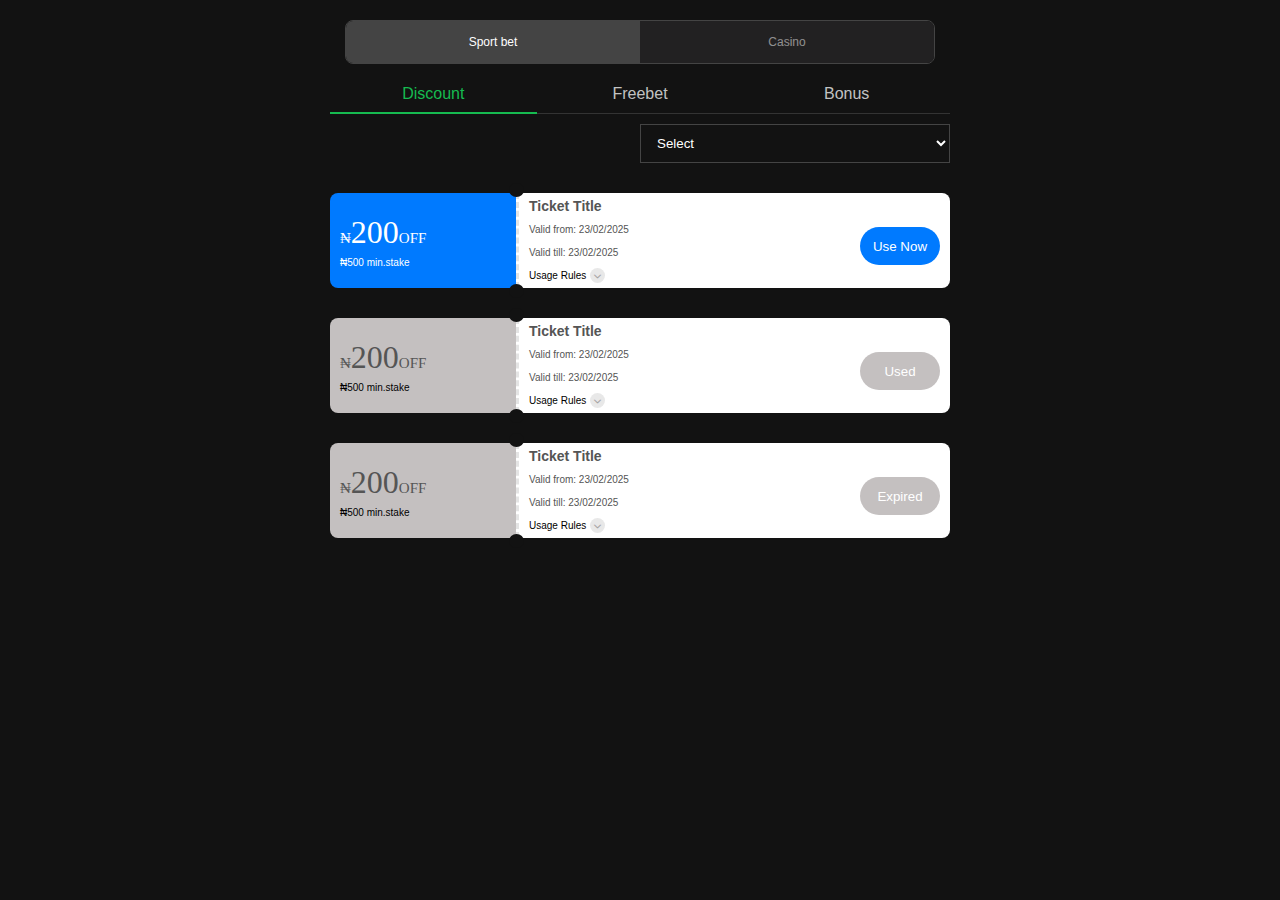
<file: index.html>
<!DOCTYPE html>
<html lang="en">

<head>
    <meta charset="UTF-8">
    <meta name="viewport" content="width=device-width, initial-scale=1.0">
    <title>Document</title>

    <link rel="stylesheet" href="styles.css">

    <!-- font-awesome -->
    <link rel="stylesheet" href="https://cdnjs.cloudflare.com/ajax/libs/font-awesome/6.0.0/css/all.min.css">
</head>

<body>

    <main>
        <div class="container">
            <!-- top tab -->
            <div class="coupon_tab topcenter">
                <div class="boxflex coupon_tab_item sel" data-tab="sport">
                    Sport bet
                </div>
                <div class="boxflex coupon_tab_item" data-tab="casino">
                    Casino
                </div>
            </div>

            <!-- bottom tab -->
            <div class="coupon_tab_2j topcenter" id="bottomTabsContainer"></div>

            <div style="display: flex; flex-direction: column; align-items: flex-end;">
                <select name="" id="" class="filter">
                    <option value="">Select</option>
                    <option value="Active">Active</option>
                    <option value="Pending">Used</option>
                    <option value="Expired">Expired</option>
                </select>
            </div>

            <!-- sport discount tab -->
            <div class="sportDiscountContent" id="sportDiscountContent" style="display: block;">

                <!-- use now or active discount ticket -->
                <div class="ticket">
                    <div class="ticket-container">
                        <div class="ticket-left-content" style="background-color: #007aff;">
                            <div class="ticket-section">
                                <span class="ticket-label"
                                    style="font-size: 32px; font-weight: 500; font-family: dinFont; color: #fff;">
                                    <span class="currency">₦</span>200<span class="currency">OFF</span>
                                </span>
                            </div>
                            <div>
                                <p style="font-weight: 400; font-size: 10px; color: #fff;">₦500 min.stake</p>
                            </div>
                        </div>
                        <div class="ticket-details">
                            <div class="ticket-details-container">
                                <div>
                                    <div class="ticket-section" style="margin-bottom: 10px;">
                                        <p class="ticket-label" style="font-weight: 600; font-size: 14px;">Ticket Title
                                        </p>
                                    </div>
                                    <div class="ticket-section" style="margin-bottom: 12px;">
                                        <span class="ticket-label" style="font-size: 10px;">Valid from: 23/02/2025
                                        </span>
                                    </div>
                                    <div class="ticket-section">
                                        <span class="ticket-label" style="font-size: 10px;">Valid till: 23/02/2025
                                        </span>
                                    </div>
                                    <div class="toggle-dropdown">
                                        <p style="font-size: 10px;">Usage Rules</p>
                                        <div class="toggle-arrow" onclick="toggleExplanation(this)">
                                            <i class="fa-solid fa-chevron-down" style="color: rgb(164, 162, 162);"></i>
                                        </div>
                                    </div>
                                </div>

                                <div class="button-container">
                                    <a href="" style="background: #007aff">
                                        <button>Use Now</button>
                                    </a>
                                </div>
                            </div>

                            <div class="rounded-shape"></div>
                            <div class="rounded-shape2"></div>
                        </div>
                    </div>

                    <!-- explanation content here -->
                    <div class="explanation-content">
                        <ul>
                            <p>Special Customer Reward</p>
                            <li>Can be used on Sports betting only</li>
                            <li>Can't be used on Markets DNB,HNB,ANB</li>
                            <li>Each Selection must have an odd equal to or grater than 1.2</li>
                            <li>Total betslip odds must be greater than 3</li>
                            <li>₦500 minimum stake required</li>
                        </ul>
                    </div>
                </div>

                <!-- used discount ticket-->
                <div class="ticket">
                    <div class="ticket-container">
                        <div class="ticket-left-content">
                            <div class="ticket-section">
                                <span class="ticket-label"
                                    style="font-size: 32px; font-weight: 500; font-family: dinFont;">
                                    <span class="currency">₦</span>200<span class="currency">OFF</span>
                                </span>
                            </div>
                            <div>
                                <p style="font-weight: 400; font-size: 10px;">₦500 min.stake</p>
                            </div>
                        </div>
                        <div class="ticket-details">
                            <div class="ticket-details-container">
                                <div>
                                    <div class="ticket-section" style="margin-bottom: 10px;">
                                        <p class="ticket-label" style="font-weight: 600; font-size: 14px;">Ticket Title
                                        </p>
                                    </div>
                                    <div class="ticket-section" style="margin-bottom: 12px;">
                                        <span class="ticket-label" style="font-size: 10px;">Valid from: 23/02/2025
                                        </span>
                                    </div>
                                    <div class="ticket-section">
                                        <span class="ticket-label" style="font-size: 10px;">Valid till: 23/02/2025
                                        </span>
                                    </div>
                                    <div class="toggle-dropdown">
                                        <p style="font-size: 10px;">Usage Rules</p>
                                        <div class="toggle-arrow" onclick="toggleExplanation(this)">
                                            <i class="fa-solid fa-chevron-down" style="color: rgb(164, 162, 162);"></i>
                                        </div>
                                    </div>
                                </div>

                                <div class="button-container">
                                    <a href="" style="background: #c4c0c0">
                                        <button>Used</button>
                                    </a>
                                </div>
                            </div>

                            <div class="rounded-shape"></div>
                            <div class="rounded-shape2"></div>
                        </div>
                    </div>

                    <!-- explanation content here -->
                    <div class="explanation-content">
                        <ul>
                            <p>Special Customer Reward</p>
                            <li>Can be used on Sports betting only</li>
                            <li>Can't be used on Markets DNB,HNB,ANB</li>
                            <li>Each Selection must have an odd equal to or grater than 1.2</li>
                            <li>Total betslip odds must be greater than 3</li>
                            <li>₦500 minimum stake required</li>
                        </ul>
                    </div>
                </div>

                <!-- expired discount ticket -->
                <div class="ticket">
                    <div class="ticket-container">
                        <div class="ticket-left-content">
                            <div class="ticket-section">
                                <span class="ticket-label"
                                    style="font-size: 32px; font-weight: 500; font-family: dinFont;">
                                    <span class="currency">₦</span>200<span class="currency">OFF</span>
                                </span>
                            </div>
                            <div>
                                <p style="font-weight: 400; font-size: 10px;">₦500 min.stake</p>
                            </div>
                        </div>
                        <div class="ticket-details">
                            <div class="ticket-details-container">
                                <div>
                                    <div class="ticket-section" style="margin-bottom: 10px;">
                                        <p class="ticket-label" style="font-weight: 600; font-size: 14px;">Ticket Title
                                        </p>
                                    </div>
                                    <div class="ticket-section" style="margin-bottom: 12px;">
                                        <span class="ticket-label" style="font-size: 10px;">Valid from: 23/02/2025
                                        </span>
                                    </div>
                                    <div class="ticket-section">
                                        <span class="ticket-label" style="font-size: 10px;">Valid till: 23/02/2025
                                        </span>
                                    </div>
                                    <div class="toggle-dropdown">
                                        <p style="font-size: 10px;">Usage Rules</p>
                                        <div class="toggle-arrow" onclick="toggleExplanation(this)">
                                            <i class="fa-solid fa-chevron-down" style="color: rgb(164, 162, 162);"></i>
                                        </div>
                                    </div>
                                </div>

                                <div class="button-container">
                                    <a href="" style="background: #c4c0c0">
                                        <button>Expired</button>
                                    </a>
                                </div>
                            </div>

                            <div class="rounded-shape"></div>
                            <div class="rounded-shape2"></div>
                        </div>
                    </div>

                    <!-- explanation content here -->
                    <div class="explanation-content">
                        <ul>
                            <p>Special Customer Reward</p>
                            <li>Can be used on Sports betting only</li>
                            <li>Can't be used on Markets DNB,HNB,ANB</li>
                            <li>Each Selection must have an odd equal to or grater than 1.2</li>
                            <li>Total betslip odds must be greater than 3</li>
                            <li>₦500 minimum stake required</li>
                        </ul>
                    </div>
                </div>
            </div>

            <!-- sport freebet tab -->
            <div class="sportFreebetContent" id="sportFreebetContent" style="display: none;">

                <!-- use now or active discount ticket -->
                <div class="ticket">
                    <div class="ticket-container">
                        <div class="ticket-left-content" style="background-color: #007aff;">
                            <div class="ticket-section">
                                <span class="ticket-label"
                                    style="font-size: 32px; font-weight: 500; font-family: dinFont; color: #fff;">
                                    <span class="currency">₦</span>200
                                </span>
                            </div>
                        </div>
                        <div class="ticket-details">
                            <div class="ticket-details-container">
                                <div>
                                    <div class="ticket-section" style="margin-bottom: 10px;">
                                        <p class="ticket-label" style="font-weight: 600; font-size: 14px;">Ticket Title
                                        </p>
                                    </div>
                                    <div class="ticket-section" style="margin-bottom: 12px;">
                                        <span class="ticket-label" style="font-size: 10px;">Valid from: 23/02/2025
                                        </span>
                                    </div>
                                    <div class="ticket-section">
                                        <span class="ticket-label" style="font-size: 10px;">Valid till: 23/02/2025
                                        </span>
                                    </div>
                                    <div class="toggle-dropdown">
                                        <p style="font-size: 10px;">Usage Rules</p>
                                        <div class="toggle-arrow" onclick="toggleExplanation(this)">
                                            <i class="fa-solid fa-chevron-down" style="color: rgb(164, 162, 162);"></i>
                                        </div>
                                    </div>
                                </div>

                                <div class="button-container">
                                    <a href="" style="background: #007aff">
                                        <button>Use Now</button>
                                    </a>
                                </div>
                            </div>

                            <div class="rounded-shape"></div>
                            <div class="rounded-shape2"></div>
                        </div>
                    </div>

                    <!-- explanation content here -->
                    <div class="explanation-content">
                        <ul>
                            <li>Free bets are for sports betting only (not on DNB, HNB, ANB markets).
                            </li>
                            <li>Minimum total odds: 4.99.</li>
                            <li>Must be used in full on a single bet.</li>
                            <li>Stake amount is as stated on the coupon.</li>
                            <li>Multiple free bet coupons can be combined once.</li>
                            <li>Canceled bets won’t refund the free bet.</li>
                            <li>No post-bet features, cashout, accumulator bonuses, or stake turnover eligibility.</li>
                        </ul>
                    </div>
                </div>

                <!-- used freebet ticket-->
                <div class="ticket">
                    <div class="ticket-container">
                        <div class="ticket-left-content">
                            <div class="ticket-section">
                                <span class="ticket-label"
                                    style="font-size: 32px; font-weight: 500; font-family: dinFont;">
                                    <span class="currency">₦</span>200
                                </span>
                            </div>
                        </div>
                        <div class="ticket-details">
                            <div class="ticket-details-container">
                                <div>
                                    <div class="ticket-section" style="margin-bottom: 10px;">
                                        <p class="ticket-label" style="font-weight: 600; font-size: 14px;">Ticket Title
                                        </p>
                                    </div>
                                    <div class="ticket-section" style="margin-bottom: 12px;">
                                        <span class="ticket-label" style="font-size: 10px;">Valid from: 23/02/2025
                                        </span>
                                    </div>
                                    <div class="ticket-section">
                                        <span class="ticket-label" style="font-size: 10px;">Valid till: 23/02/2025
                                        </span>
                                    </div>
                                    <div class="toggle-dropdown">
                                        <p style="font-size: 10px;">Usage Rules</p>
                                        <div class="toggle-arrow" onclick="toggleExplanation(this)">
                                            <i class="fa-solid fa-chevron-down" style="color: rgb(164, 162, 162);"></i>
                                        </div>
                                    </div>
                                </div>

                                <div class="button-container">
                                    <a href="" style="background: #c4c0c0">
                                        <button>Used</button>
                                    </a>
                                </div>
                            </div>

                            <div class="rounded-shape"></div>
                            <div class="rounded-shape2"></div>
                        </div>
                    </div>

                    <!-- explanation content here -->
                    <div class="explanation-content">
                        <ul>
                            <li>Free bets are for sports betting only (not on DNB, HNB, ANB markets).
                            </li>
                            <li>Minimum total odds: 4.99.</li>
                            <li>Must be used in full on a single bet.</li>
                            <li>Stake amount is as stated on the coupon.</li>
                            <li>Multiple free bet coupons can be combined once.</li>
                            <li>Canceled bets won’t refund the free bet.</li>
                            <li>No post-bet features, cashout, accumulator bonuses, or stake turnover eligibility.</li>
                        </ul>
                    </div>
                </div>

                <!-- expired freebet ticket -->
                <div class="ticket">
                    <div class="ticket-container">
                        <div class="ticket-left-content">
                            <div class="ticket-section">
                                <span class="ticket-label"
                                    style="font-size: 32px; font-weight: 500; font-family: dinFont;">
                                    <span class="currency">₦</span>200
                                </span>
                            </div>
                        </div>
                        <div class="ticket-details">
                            <div class="ticket-details-container">
                                <div>
                                    <div class="ticket-section" style="margin-bottom: 10px;">
                                        <p class="ticket-label" style="font-weight: 600; font-size: 14px;">Ticket Title
                                        </p>
                                    </div>
                                    <div class="ticket-section" style="margin-bottom: 12px;">
                                        <span class="ticket-label" style="font-size: 10px;">Valid from: 23/02/2025
                                        </span>
                                    </div>
                                    <div class="ticket-section">
                                        <span class="ticket-label" style="font-size: 10px;">Valid till: 23/02/2025
                                        </span>
                                    </div>
                                    <div class="toggle-dropdown">
                                        <p style="font-size: 10px;">Usage Rules</p>
                                        <div class="toggle-arrow" onclick="toggleExplanation(this)">
                                            <i class="fa-solid fa-chevron-down" style="color: rgb(164, 162, 162);"></i>
                                        </div>
                                    </div>
                                </div>

                                <div class="button-container">
                                    <a href="" style="background: #c4c0c0">
                                        <button>Expired</button>
                                    </a>
                                </div>
                            </div>

                            <div class="rounded-shape"></div>
                            <div class="rounded-shape2"></div>
                        </div>
                    </div>

                    <!-- explanation content here -->
                    <div class="explanation-content">
                        <ul>
                            <li>Free bets are for sports betting only (not on DNB, HNB, ANB markets).
                            </li>
                            <li>Minimum total odds: 4.99.</li>
                            <li>Must be used in full on a single bet.</li>
                            <li>Stake amount is as stated on the coupon.</li>
                            <li>Multiple free bet coupons can be combined once.</li>
                            <li>Canceled bets won’t refund the free bet.</li>
                            <li>No post-bet features, cashout, accumulator bonuses, or stake turnover eligibility.</li>
                        </ul>
                    </div>
                </div>
            </div>

            <!-- sport bonus tab -->
            <div class="sportBonusContent" id="sportBonusContent" style="display: none;">
                <!-- use now or active bonus ticket -->
                <div class="ticket">
                    <div class="ticket-container">
                        <div class="ticket-left-content" style="background: #007aff;">
                            <span class="ticket-label"
                                style="font-size: 32px; font-weight: 500; font-family: dinFont; color: #fff;"><span
                                    class="currency">₦</span>200</span>
                            <div class="toggle-dropdown" style="position: absolute; bottom: 10px; left: 3%;">
                                <p style="font-size: 10px; color: #fff;">More Details</p>
                                <div class="toggle-arrow" style="background-color: #fff;"
                                    onclick="toggleExplanation(this)">
                                    <i class="fa-solid fa-chevron-down" style="color: rgb(164, 162, 162);"></i>
                                </div>
                            </div>
                        </div>

                        <div class="ticket-details">
                            <div class="ticket-details-container">
                                <div style="flex: 1">
                                    <div>
                                        <div class="ticket-section" style="margin-bottom: 5px;">
                                            <p class="ticket-label" style="font-weight: 600; font-size: 14px;">
                                                Registration
                                                Bonus</p>
                                        </div>
                                        <p class="ticket-label" style="font-size: 10px;">Valid till: 24/02/2025</p>
                                    </div>

                                    <div style="margin-top: 15px; display: flex; flex-direction: column; gap: 3px;">
                                        <div class="ticket-section">
                                            <span class="ticket-label">Balance: ₦200
                                            </span>
                                            <div class="expla-cont">
                                                <i class="fa-regular fa-circle-question"></i>
                                                <span class="tooltip">Remaining amount to stake. Cannot be
                                                    withdrawn.</span>
                                            </div>
                                        </div>
                                        <div class="ticket-section">
                                            <span class="ticket-label">Requirement: ₦23,920
                                            </span>
                                            <div class="expla-cont">
                                                <i class="fa-regular fa-circle-question">
                                                </i>
                                                <span class="tooltip">Total stake needed to unlock the bonus.
                                                </span>
                                            </div>
                                        </div>
                                        <div
                                            style="display: flex; flex-direction: row; align-items: center; justify-content: space-between;">
                                            <div class="ticket-section">
                                                <span class="ticket-label">Amount Staked: ₦80
                                                </span>
                                                <div class="expla-cont">
                                                    <i class="fa-regular fa-circle-question">
                                                    </i>
                                                    <span class="tooltip">Amount wagered so far.</span>
                                                </div>
                                            </div>
                                        </div>
                                        <div class="ticket-section">
                                            <div class="track">
                                                <div class="progress" style="width: 0.33%;"></div>
                                            </div>
                                        </div>
                                    </div>

                                    <div class="button-container">
                                        <a href="staking-history.html" style="background: #82370b;">
                                            <button>history</button>
                                        </a>
                                        <a href="" style="background-color: #007aff;">
                                            <button>Use Now</button>
                                        </a>
                                    </div>
                                </div>
                                <p class="percentage">0.33%</p>
                                <div class="rounded-shape"></div>
                                <div class="rounded-shape2"></div>
                            </div>
                        </div>
                    </div>

                    <!-- explanation content here -->
                    <div class="explanation-content">
                        <ul>
                            <li>⁠Bonus starts as your balance and is for casino bets only.</li>
                            <li>Winnings stay locked until the requirement is met.</li>
                            <li>Once met, the bonus moves to your withdrawable balance.</li>
                        </ul>
                    </div>
                </div>

                <!-- use now or active bonus ticket -->
                <div class="ticket">
                    <div class="ticket-container">
                        <div class="ticket-left-content" style="background: #007aff;">
                            <span class="ticket-label"
                                style="font-size: 32px; font-weight: 500; font-family: dinFont; color: #fff;"><span
                                    class="currency">₦</span>200</span>
                            <div class="toggle-dropdown" style="position: absolute; bottom: 10px; left: 3%;">
                                <p style="font-size: 10px; color: #fff;">More Details</p>
                                <div class="toggle-arrow" style="background-color: #fff;"
                                    onclick="toggleExplanation(this)">
                                    <i class="fa-solid fa-chevron-down" style="color: rgb(164, 162, 162);"></i>
                                </div>
                            </div>
                        </div>

                        <div class="ticket-details">
                            <div class="ticket-details-container">
                                <div style="flex: 1">
                                    <div>
                                        <div class="ticket-section" style="margin-bottom: 5px;">
                                            <p class="ticket-label" style="font-weight: 600; font-size: 14px;">
                                                Registration
                                                Bonus</p>
                                        </div>
                                        <p class="ticket-label" style="font-size: 10px;">Valid till: 24/02/2025</p>
                                    </div>

                                    <div style="margin-top: 15px; display: flex; flex-direction: column; gap: 3px;">
                                        <div class="ticket-section">
                                            <span class="ticket-label">Balance: ₦200
                                            </span>
                                            <div class="expla-cont">
                                                <i class="fa-regular fa-circle-question"></i>
                                                <span class="tooltip">Remaining amount to stake. Cannot be
                                                    withdrawn.</span>
                                            </div>
                                        </div>
                                        <div class="ticket-section">
                                            <span class="ticket-label">Requirement: ₦23,920
                                            </span>
                                            <div class="expla-cont">
                                                <i class="fa-regular fa-circle-question">
                                                </i>
                                                <span class="tooltip">Total stake needed to unlock the bonus.
                                                </span>
                                            </div>
                                        </div>
                                        <div
                                            style="display: flex; flex-direction: row; align-items: center; justify-content: space-between;">
                                            <div class="ticket-section">
                                                <span class="ticket-label">Amount Staked: ₦80
                                                </span>
                                                <div class="expla-cont">
                                                    <i class="fa-regular fa-circle-question">
                                                    </i>
                                                    <span class="tooltip">Amount wagered so far.</span>
                                                </div>
                                            </div>
                                        </div>
                                        <div class="ticket-section">
                                            <div class="track">
                                                <div class="progress" style="width: 100%;"></div>
                                            </div>
                                        </div>
                                    </div>

                                    <div class="button-container">
                                        <a href="staking-history.html" style="background: #82370b;">
                                            <button>history</button>
                                        </a>
                                        <a href="" style="background-color: #007aff;">
                                            <button>Use Now</button>
                                        </a>
                                    </div>
                                </div>
                                <p class="percentage">100%</p>
                                <div class="rounded-shape"></div>
                                <div class="rounded-shape2"></div>
                            </div>
                        </div>
                    </div>

                    <!-- explanation content here -->
                    <div class="explanation-content">
                        <ul>
                            <li>⁠Bonus starts as your balance and is for casino bets only.</li>
                            <li>Winnings stay locked until the requirement is met.</li>
                            <li>Once met, the bonus moves to your withdrawable balance.</li>
                        </ul>
                    </div>
                </div>

                <!-- used bonus ticket -->
                <div class="ticket">
                    <div class="ticket-container">
                        <div class="ticket-left-content">
                            <span class="ticket-label"
                                style="font-size: 32px; font-weight: 500; font-family: dinFont"><span
                                    class="currency">₦</span>200</span>
                            <div class="toggle-dropdown" style="position: absolute; bottom: 10px; left: 3%;">
                                <p style="font-size: 10px;">More Details</p>
                                <div class="toggle-arrow" onclick="toggleExplanation(this)">
                                    <i class="fa-solid fa-chevron-down" style="color: rgb(164, 162, 162);"></i>
                                </div>
                            </div>
                        </div>

                        <div class="ticket-details">
                            <div class="ticket-details-container">
                                <div style="flex: 1">
                                    <div>
                                        <div class="ticket-section" style="margin-bottom: 5px;">
                                            <p class="ticket-label" style="font-weight: 600; font-size: 14px;">
                                                Registration
                                                Bonus</p>
                                        </div>
                                        <p class="ticket-label" style="font-size: 10px;">Valid till: 24/02/2025</p>
                                    </div>

                                    <div style="margin-top: 15px; display: flex; flex-direction: column; gap: 3px;">
                                        <div class="ticket-section">
                                            <span class="ticket-label">Balance: ₦200
                                            </span>
                                            <div class="expla-cont">
                                                <i class="fa-regular fa-circle-question"></i>
                                                <span class="tooltip">Remaining amount to stake. Cannot be
                                                    withdrawn.</span>
                                            </div>
                                        </div>
                                        <div class="ticket-section">
                                            <span class="ticket-label">Requirement: ₦23,920
                                            </span>
                                            <div class="expla-cont">
                                                <i class="fa-regular fa-circle-question">
                                                </i>
                                                <span class="tooltip">Total stake needed to unlock the bonus.
                                                </span>
                                            </div>
                                        </div>
                                        <div
                                            style="display: flex; flex-direction: row; align-items: center; justify-content: space-between;">
                                            <div class="ticket-section">
                                                <span class="ticket-label">Amount Staked: ₦80
                                                </span>
                                                <div class="expla-cont">
                                                    <i class="fa-regular fa-circle-question">
                                                    </i>
                                                    <span class="tooltip">Amount wagered so far.</span>
                                                </div>
                                            </div>
                                        </div>
                                        <div class="ticket-section">
                                            <div class="track">
                                                <div class="progress" style="width: 0.33%; background: #c4c0c0;"></div>
                                            </div>
                                        </div>
                                    </div>

                                    <div class="button-container">
                                        <a href="staking-history.html" style="background: #c4c0c0;">
                                            <button>history</button>
                                        </a>
                                        <a href="" style="background-color: #c4c0c0;">
                                            <button>Used</button>
                                        </a>
                                    </div>
                                </div>
                                <p class="percentage">0.33%</p>
                                <div class="rounded-shape"></div>
                                <div class="rounded-shape2"></div>
                            </div>
                        </div>
                    </div>

                    <!-- explanation content here -->
                    <div class="explanation-content">
                        <ul>
                            <li>⁠Bonus starts as your balance and is for casino bets only.</li>
                            <li>Winnings stay locked until the requirement is met.</li>
                            <li>Once met, the bonus moves to your withdrawable balance.</li>
                        </ul>
                    </div>
                </div>

                <!-- expired bonus ticket -->
                <div class="ticket">
                    <div class="ticket-container">
                        <div class="ticket-left-content">
                            <span class="ticket-label"
                                style="font-size: 32px; font-weight: 500; font-family: dinFont"><span
                                    class="currency">₦</span>200</span>
                            <div class="toggle-dropdown" style="position: absolute; bottom: 10px; left: 3%;">
                                <p style="font-size: 10px;">More Details</p>
                                <div class="toggle-arrow" onclick="toggleExplanation(this)">
                                    <i class="fa-solid fa-chevron-down" style="color: rgb(164, 162, 162);"></i>
                                </div>
                            </div>
                        </div>

                        <div class="ticket-details">
                            <div class="ticket-details-container">
                                <div style="flex: 1">
                                    <div>
                                        <div class="ticket-section" style="margin-bottom: 5px;">
                                            <p class="ticket-label" style="font-weight: 600; font-size: 14px;">
                                                Registration
                                                Bonus</p>
                                        </div>
                                        <p class="ticket-label" style="font-size: 10px;">Valid till: 24/02/2025</p>
                                    </div>

                                    <div style="margin-top: 15px; display: flex; flex-direction: column; gap: 3px;">
                                        <div class="ticket-section">
                                            <span class="ticket-label">Balance: ₦200
                                            </span>
                                            <div class="expla-cont">
                                                <i class="fa-regular fa-circle-question"></i>
                                                <span class="tooltip">Remaining amount to stake. Cannot be
                                                    withdrawn.</span>
                                            </div>
                                        </div>
                                        <div class="ticket-section">
                                            <span class="ticket-label">Requirement: ₦23,920
                                            </span>
                                            <div class="expla-cont">
                                                <i class="fa-regular fa-circle-question">
                                                </i>
                                                <span class="tooltip">Total stake needed to unlock the bonus.
                                                </span>
                                            </div>
                                        </div>
                                        <div
                                            style="display: flex; flex-direction: row; align-items: center; justify-content: space-between;">
                                            <div class="ticket-section">
                                                <span class="ticket-label">Amount Staked: ₦80
                                                </span>
                                                <div class="expla-cont">
                                                    <i class="fa-regular fa-circle-question">
                                                    </i>
                                                    <span class="tooltip">Amount wagered so far.</span>
                                                </div>
                                            </div>
                                        </div>
                                        <div class="ticket-section">
                                            <div class="track">
                                                <div class="progress" style="width: 0.33%; background: #c4c0c0;"></div>
                                            </div>
                                        </div>
                                    </div>

                                    <div class="button-container">
                                        <a href="staking-history.html" style="background: #c4c0c0;">
                                            <button>history</button>
                                        </a>
                                        <a href="" style="background-color: #c4c0c0;">
                                            <button>Expired</button>
                                        </a>
                                    </div>
                                </div>
                                <p class="percentage">0.33%</p>
                                <div class="rounded-shape"></div>
                                <div class="rounded-shape2"></div>
                            </div>
                        </div>
                    </div>

                    <!-- explanation content here -->
                    <div class="explanation-content">
                        <ul>
                            <li>⁠Bonus starts as your balance and is for casino bets only.</li>
                            <li>Winnings stay locked until the requirement is met.</li>
                            <li>Once met, the bonus moves to your withdrawable balance.</li>
                        </ul>
                    </div>
                </div>
            </div>

            <!-- casino bonus tab -->
            <div class="casinoGiftContent" id="casinoGiftContent" style="display: none;">

                <!-- use now or active bonus ticket -->
                <div class="ticket">
                    <div class="ticket-container">
                        <div class="ticket-left-content" style="background: #007aff;">
                            <span class="ticket-label"
                                style="font-size: 32px; font-weight: 500; font-family: dinFont; color: #fff;"><span
                                    class="currency">₦</span>200</span>
                            <div class="toggle-dropdown" style="position: absolute; bottom: 10px; left: 3%;">
                                <p style="font-size: 10px; color: #fff;">More Details</p>
                                <div class="toggle-arrow" style="background-color: #fff;"
                                    onclick="toggleExplanation(this)">
                                    <i class="fa-solid fa-chevron-down" style="color: rgb(164, 162, 162);"></i>
                                </div>
                            </div>
                        </div>

                        <div class="ticket-details">
                            <div class="ticket-details-container">
                                <div style="flex: 1">
                                    <div>
                                        <div class="ticket-section" style="margin-bottom: 5px;">
                                            <p class="ticket-label" style="font-weight: 600; font-size: 14px;">
                                                Registration
                                                Bonus</p>
                                        </div>
                                        <p class="ticket-label" style="font-size: 10px;">Valid till: 24/02/2025</p>
                                    </div>

                                    <div style="margin-top: 15px; display: flex; flex-direction: column; gap: 3px;">
                                        <div class="ticket-section">
                                            <span class="ticket-label">Balance: ₦200
                                            </span>
                                            <div class="expla-cont">
                                                <i class="fa-regular fa-circle-question"></i>
                                                <span class="tooltip">Remaining amount to stake. Cannot be
                                                    withdrawn.</span>
                                            </div>
                                        </div>
                                        <div class="ticket-section">
                                            <span class="ticket-label">Requirement: ₦23,920
                                            </span>
                                            <div class="expla-cont">
                                                <i class="fa-regular fa-circle-question">
                                                </i>
                                                <span class="tooltip">Total stake needed to unlock the bonus.
                                                </span>
                                            </div>
                                        </div>
                                        <div
                                            style="display: flex; flex-direction: row; align-items: center; justify-content: space-between;">
                                            <div class="ticket-section">
                                                <span class="ticket-label">Amount Staked: ₦80
                                                </span>
                                                <div class="expla-cont">
                                                    <i class="fa-regular fa-circle-question">
                                                    </i>
                                                    <span class="tooltip">Amount wagered so far.</span>
                                                </div>
                                            </div>
                                        </div>
                                        <div class="ticket-section">
                                            <div class="track">
                                                <div class="progress" style="width: 0.33%;"></div>
                                            </div>
                                        </div>
                                    </div>

                                    <div class="button-container">
                                        <a href="staking-history.html" style="background: #82370b;">
                                            <button>history</button>
                                        </a>
                                        <a href="" style="background-color: #007aff;">
                                            <button>Use Now</button>
                                        </a>
                                    </div>
                                </div>
                                <p class="percentage">0.33%</p>
                                <div class="rounded-shape"></div>
                                <div class="rounded-shape2"></div>
                            </div>
                        </div>
                    </div>

                    <!-- explanation content here -->
                    <div class="explanation-content">
                        <ul>
                            <li>⁠Bonus starts as your balance and is for casino bets only.</li>
                            <li>Winnings stay locked until the requirement is met.</li>
                            <li>Once met, the bonus moves to your withdrawable balance.</li>
                        </ul>
                    </div>
                </div>

                <!-- use now or active bonus ticket -->
                <div class="ticket">
                    <div class="ticket-container">
                        <div class="ticket-left-content" style="background: #007aff;">
                            <span class="ticket-label"
                                style="font-size: 32px; font-weight: 500; font-family: dinFont; color: #fff;"><span
                                    class="currency">₦</span>200</span>
                            <div class="toggle-dropdown" style="position: absolute; bottom: 10px; left: 3%;">
                                <p style="font-size: 10px; color: #fff;">More Details</p>
                                <div class="toggle-arrow" style="background-color: #fff;"
                                    onclick="toggleExplanation(this)">
                                    <i class="fa-solid fa-chevron-down" style="color: rgb(164, 162, 162);"></i>
                                </div>
                            </div>
                        </div>

                        <div class="ticket-details">
                            <div class="ticket-details-container">
                                <div style="flex: 1">
                                    <div>
                                        <div class="ticket-section" style="margin-bottom: 5px;">
                                            <p class="ticket-label" style="font-weight: 600; font-size: 14px;">
                                                Registration
                                                Bonus</p>
                                        </div>
                                        <p class="ticket-label" style="font-size: 10px;">Valid till: 24/02/2025</p>
                                    </div>

                                    <div style="margin-top: 15px; display: flex; flex-direction: column; gap: 3px;">
                                        <div class="ticket-section">
                                            <span class="ticket-label">Balance: ₦200
                                            </span>
                                            <div class="expla-cont">
                                                <i class="fa-regular fa-circle-question"></i>
                                                <span class="tooltip">Remaining amount to stake. Cannot be
                                                    withdrawn.</span>
                                            </div>
                                        </div>
                                        <div class="ticket-section">
                                            <span class="ticket-label">Requirement: ₦23,920
                                            </span>
                                            <div class="expla-cont">
                                                <i class="fa-regular fa-circle-question">
                                                </i>
                                                <span class="tooltip">Total stake needed to unlock the bonus.
                                                </span>
                                            </div>
                                        </div>
                                        <div
                                            style="display: flex; flex-direction: row; align-items: center; justify-content: space-between;">
                                            <div class="ticket-section">
                                                <span class="ticket-label">Amount Staked: ₦80
                                                </span>
                                                <div class="expla-cont">
                                                    <i class="fa-regular fa-circle-question">
                                                    </i>
                                                    <span class="tooltip">Amount wagered so far.</span>
                                                </div>
                                            </div>
                                        </div>
                                        <div class="ticket-section">
                                            <div class="track">
                                                <div class="progress" style="width: 100%;"></div>
                                            </div>
                                        </div>
                                    </div>

                                    <div class="button-container">
                                        <a href="staking-history.html" style="background: #82370b;">
                                            <button>history</button>
                                        </a>
                                        <a href="" style="background-color: #007aff;">
                                            <button>Use Now</button>
                                        </a>
                                    </div>
                                </div>
                                <p class="percentage">100%</p>
                                <div class="rounded-shape"></div>
                                <div class="rounded-shape2"></div>
                            </div>
                        </div>
                    </div>

                    <!-- explanation content here -->
                    <div class="explanation-content">
                        <ul>
                            <li>⁠Bonus starts as your balance and is for casino bets only.</li>
                            <li>Winnings stay locked until the requirement is met.</li>
                            <li>Once met, the bonus moves to your withdrawable balance.</li>
                        </ul>
                    </div>
                </div>

                <!-- used bonus ticket -->
                <div class="ticket">
                    <div class="ticket-container">
                        <div class="ticket-left-content">
                            <span class="ticket-label"
                                style="font-size: 32px; font-weight: 500; font-family: dinFont"><span
                                    class="currency">₦</span>200</span>
                            <div class="toggle-dropdown" style="position: absolute; bottom: 10px; left: 3%;">
                                <p style="font-size: 10px;">More Details</p>
                                <div class="toggle-arrow" onclick="toggleExplanation(this)">
                                    <i class="fa-solid fa-chevron-down" style="color: rgb(164, 162, 162);"></i>
                                </div>
                            </div>
                        </div>

                        <div class="ticket-details">
                            <div class="ticket-details-container">
                                <div style="flex: 1">
                                    <div>
                                        <div class="ticket-section" style="margin-bottom: 5px;">
                                            <p class="ticket-label" style="font-weight: 600; font-size: 14px;">
                                                Registration
                                                Bonus</p>
                                        </div>
                                        <p class="ticket-label" style="font-size: 10px;">Valid till: 24/02/2025</p>
                                    </div>

                                    <div style="margin-top: 15px; display: flex; flex-direction: column; gap: 3px;">
                                        <div class="ticket-section">
                                            <span class="ticket-label">Balance: ₦200
                                            </span>
                                            <div class="expla-cont">
                                                <i class="fa-regular fa-circle-question"></i>
                                                <span class="tooltip">Remaining amount to stake. Cannot be
                                                    withdrawn.</span>
                                            </div>
                                        </div>
                                        <div class="ticket-section">
                                            <span class="ticket-label">Requirement: ₦23,920
                                            </span>
                                            <div class="expla-cont">
                                                <i class="fa-regular fa-circle-question">
                                                </i>
                                                <span class="tooltip">Total stake needed to unlock the bonus.
                                                </span>
                                            </div>
                                        </div>
                                        <div
                                            style="display: flex; flex-direction: row; align-items: center; justify-content: space-between;">
                                            <div class="ticket-section">
                                                <span class="ticket-label">Amount Staked: ₦80
                                                </span>
                                                <div class="expla-cont">
                                                    <i class="fa-regular fa-circle-question">
                                                    </i>
                                                    <span class="tooltip">Amount wagered so far.</span>
                                                </div>
                                            </div>
                                        </div>
                                        <div class="ticket-section">
                                            <div class="track">
                                                <div class="progress" style="width: 0.33%; background: #c4c0c0;"></div>
                                            </div>
                                        </div>
                                    </div>

                                    <div class="button-container">
                                        <a href="staking-history.html" style="background: #c4c0c0;">
                                            <button>history</button>
                                        </a>
                                        <a href="" style="background-color: #c4c0c0;">
                                            <button>Used</button>
                                        </a>
                                    </div>
                                </div>
                                <p class="percentage">0.33%</p>
                                <div class="rounded-shape"></div>
                                <div class="rounded-shape2"></div>
                            </div>
                        </div>
                    </div>

                    <!-- explanation content here -->
                    <div class="explanation-content">
                        <ul>
                            <li>⁠Bonus starts as your balance and is for casino bets only.</li>
                            <li>Winnings stay locked until the requirement is met.</li>
                            <li>Once met, the bonus moves to your withdrawable balance.</li>
                        </ul>
                    </div>
                </div>

                <!-- expired bonus ticket -->
                <div class="ticket">
                    <div class="ticket-container">
                        <div class="ticket-left-content">
                            <span class="ticket-label"
                                style="font-size: 32px; font-weight: 500; font-family: dinFont"><span
                                    class="currency">₦</span>200</span>
                            <div class="toggle-dropdown" style="position: absolute; bottom: 10px; left: 3%;">
                                <p style="font-size: 10px;">More Details</p>
                                <div class="toggle-arrow" onclick="toggleExplanation(this)">
                                    <i class="fa-solid fa-chevron-down" style="color: rgb(164, 162, 162);"></i>
                                </div>
                            </div>
                        </div>

                        <div class="ticket-details">
                            <div class="ticket-details-container">
                                <div style="flex: 1">
                                    <div>
                                        <div class="ticket-section" style="margin-bottom: 5px;">
                                            <p class="ticket-label" style="font-weight: 600; font-size: 14px;">
                                                Registration
                                                Bonus</p>
                                        </div>
                                        <p class="ticket-label" style="font-size: 10px;">Valid till: 24/02/2025</p>
                                    </div>

                                    <div style="margin-top: 15px; display: flex; flex-direction: column; gap: 3px;">
                                        <div class="ticket-section">
                                            <span class="ticket-label">Balance: ₦200
                                            </span>
                                            <div class="expla-cont">
                                                <i class="fa-regular fa-circle-question"></i>
                                                <span class="tooltip">Remaining amount to stake. Cannot be
                                                    withdrawn.</span>
                                            </div>
                                        </div>
                                        <div class="ticket-section">
                                            <span class="ticket-label">Requirement: ₦23,920
                                            </span>
                                            <div class="expla-cont">
                                                <i class="fa-regular fa-circle-question">
                                                </i>
                                                <span class="tooltip">Total stake needed to unlock the bonus.
                                                </span>
                                            </div>
                                        </div>
                                        <div
                                            style="display: flex; flex-direction: row; align-items: center; justify-content: space-between;">
                                            <div class="ticket-section">
                                                <span class="ticket-label">Amount Staked: ₦80
                                                </span>
                                                <div class="expla-cont">
                                                    <i class="fa-regular fa-circle-question">
                                                    </i>
                                                    <span class="tooltip">Amount wagered so far.</span>
                                                </div>
                                            </div>
                                        </div>
                                        <div class="ticket-section">
                                            <div class="track">
                                                <div class="progress" style="width: 0.33%; background: #c4c0c0;"></div>
                                            </div>
                                        </div>
                                    </div>

                                    <div class="button-container">
                                        <a href="staking-history.html" style="background: #c4c0c0;">
                                            <button>history</button>
                                        </a>
                                        <a href="" style="background-color: #c4c0c0;">
                                            <button>Expired</button>
                                        </a>
                                    </div>
                                </div>
                                <p class="percentage">0.33%</p>
                                <div class="rounded-shape"></div>
                                <div class="rounded-shape2"></div>
                            </div>
                        </div>
                    </div>

                    <!-- explanation content here -->
                    <div class="explanation-content">
                        <ul>
                            <li>⁠Bonus starts as your balance and is for casino bets only.</li>
                            <li>Winnings stay locked until the requirement is met.</li>
                            <li>Once met, the bonus moves to your withdrawable balance.</li>
                        </ul>
                    </div>
                </div>
            </div>

        </div>
    </main>
    <script src="script.js"></script>
</body>

</html>
</file>
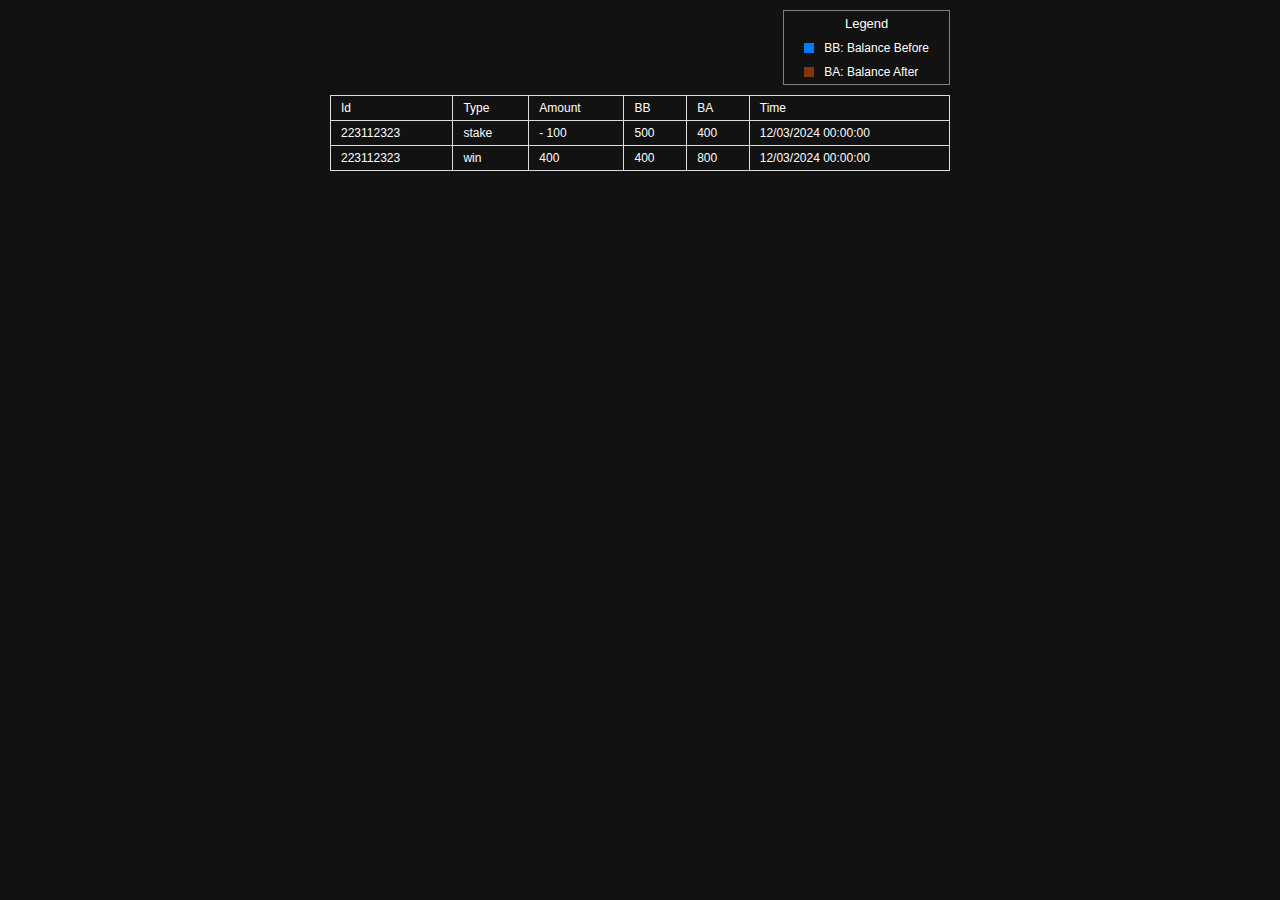
<file: staking-history.html>
<!DOCTYPE html>
<html lang="en">

<head>
    <meta charset="UTF-8">
    <meta name="viewport" content="width=device-width, initial-scale=1.0">
    <title>Document</title>

    <link rel="stylesheet" href="styles.css">
</head>

<body>
    <main>
        <section class="container">
            <div class="legend">
                <p class="legend-title">Legend</p>
                <div style="display: flex; align-items: center; gap: 10px;">
                    <div style="height: 10px; width: 10px; background-color: #007aff;"></div>
                    <p class="desc">BB: <span style="font-weight: 500;">Balance Before</span></p>
                </div>
                <div style="display: flex; align-items: center; gap: 10px;">
                    <div style="height: 10px; width: 10px; background-color: #82370b;"></div>
                    <p class="desc">BA: <span style="font-weight: 500;">Balance After</span></p>
                </div>
            </div>
            <div class="table-responsive">
                <table>
                    <thead>
                        <tr>
                            <th>Id</th>
                            <th>Type</th>
                            <th>Amount</th>
                            <th>BB</th>
                            <th>BA</th>
                            <th>Time</th>
                        </tr>
                    </thead>
                    <tbody>
                        <tr>
                            <td>223112323</td>
                            <td>stake</td>
                            <td>- 100</td>
                            <td>500</td>
                            <td>400</td>
                            <td>12/03/2024 00:00:00</td>
                        </tr>
                        <tr>
                            <td>223112323</td>
                            <td>win</td>
                            <td>400</td>
                            <td>400</td>
                            <td>800</td>
                            <td>12/03/2024 00:00:00</td>
                        </tr>
                    </tbody>
                </table>
            </div>
        </section>

    </main>
</body>

</html>
</file>
<file: styles.css>
* {
  margin: 0;
  padding: 0;
  box-sizing: border-box;
  text-decoration: none;
  scroll-behavior: smooth;
}

body {
  /* font-family: "Inter", sans-serif; */
  font-family: sfpFontRegular, Verdana, Arial, Helvetica, sans-serif;
  background-color: #121212;
  /* background-color: red; */
}

main {
  display: flex;
  flex-direction: column;
  align-items: center;
}

.container {
  width: 100%;
  max-width: 640px;
  padding: 10px;
}

.coupon_tab {
  overflow: hidden;
  margin: 10px 15px;
  height: 44px;
  -webkit-border-radius: 8px;
  -moz-border-radius: 8px;
  -ms-border-radius: 8px;
  -o-border-radius: 8px;
  border-radius: 8px;
  text-align: center;
  font-size: 12px;
  color: rgba(255, 255, 255, 0.5);
  line-height: 44px;
  border: 1px solid #444444;
}

.topcenter {
  display: flex;
  align-items: center;
}

.coupon_tab .coupon_tab_item {
  background: #222122;
}

.coupon_tab .coupon_tab_item.sel {
  background: #444444;
  color: #fff;
}

.boxflex {
  flex: 1;
}

/* bottom tab */
.coupon_tab_2j {
  overflow: hidden;
  /* margin: 10px -15px 15px; */
}

.coupon_tab_2j .coupon_tab_item {
  color: #c2c2c2;
  border-bottom: 1px solid #333333;
  text-align: center;
  height: 40px;
  line-height: 40px;
}

.coupon_tab_2j .coupon_tab_item.sel {
  color: #16bb50;
  border-bottom: 2px solid #16bb50;
}

/* sport ticket */
.sportBonusContent,
.sportFreebetContent,
.sportDiscountContent .casinoGiftContent {
  display: flex;
  flex-direction: column;
  gap: 10px;
}

.ticket-container {
  display: flex;
}

.ticket-left-content {
  display: flex;
  flex-direction: column;
  justify-content: center;
  gap: 6px;
  margin-top: 30px;
  width: 30%;
  background-color: #c4c0c0;
  border-top-left-radius: 8px;
  border-bottom-left-radius: 8px;
  padding: 5px 10px;
  position: relative;
}

.ticket-details {
  margin-top: 30px;
  width: 70%;
  background-color: #fff;
  border-top-right-radius: 8px;
  border-bottom-right-radius: 8px;
  padding: 5px 10px;
  display: flex;
  align-items: center;
  justify-content: space-between;
  position: relative;
  border-left: 3px dashed #e4e4e4;
}

.ticket-details-container {
  display: flex;
  flex-direction: row;
  align-items: center;
  justify-content: space-between;
  flex: 1;
}

.toggle-dropdown {
  display: flex;
  align-items: center;
  gap: 4px;
  margin-top: 10px;
}

.ticket-section {
  display: flex;
  /* flex-direction: column; */
  align-items: center;
  gap: 4px;
  position: relative;
  /* width: fit-content; */
}

.ticket-label {
  font-size: 12px;
  color: #555;
  font-weight: 400;
}

.currency {
  font-size: 15px;
}

.fa-circle-question {
  position: relative;
  cursor: pointer;
  color: rgb(164, 162, 162);
  font-size: 12px;
}

.ticket-value {
  font-weight: 700;
  white-space: nowrap;
  overflow: hidden;
  text-overflow: ellipsis;
}

.rounded-shape,
.rounded-shape2 {
  position: absolute;
  height: 14px;
  width: 15px;
  border-radius: 50%;
  background-color: #121212;
}

.rounded-shape {
  top: -10px;
  left: -10px;
}

.rounded-shape2 {
  bottom: -10px;
  left: -10px;
}

/* tooltip */
.tooltip {
  position: absolute;
  background: rgba(0, 0, 0, 0.8);
  color: #fff;
  padding: 6px 10px;
  border-radius: 5px;
  font-size: 12px;
  white-space: nowrap;
  visibility: hidden;
  opacity: 0;
  transition: opacity 0.3s ease-in-out;
  top: 150%;
  left: 0;
  right: 0;
  transform: translateX(-50%);
  z-index: 10;
  max-width: 90%;
  word-wrap: break-word;
  white-space: normal;
  font-family: sfpFontRegular, Verdana, Arial, Helvetica, sans-serif;
}

/* tooltip on hover */
.expla-cont:hover .tooltip {
  visibility: visible;
  opacity: 1;
}

/* progress bar */
.track {
  background-color: #e4e4e4;
  height: 8px;
  width: 100%;
  border-radius: 20px;
  position: relative;
}

.progress {
  background-color: #15803d;
  height: 8px;
  border-radius: 20px;
  position: absolute;
  left: 0;
}

.percentage {
  color: #16bb50;
  font-size: 10px;
  font-weight: 600;
}

/* button */
.button-container {
  display: flex;
  flex-direction: row;
  align-items: center;
  gap: 10px;
  margin-top: 10px;
  /* width: 100%; */
}

.button-container a {
  /* background: #007aff; */
  padding: 10px 0px 10px 0px;
  border-radius: 50px;
  color: white;
  width: 80px;
  max-width: 172px;
  border: none;
  font-weight: 700;
  font-size: 16px;
  text-align: center;
}

.button-container button {
  border: none;
  background-color: transparent;
  color: white;
}

.filter {
  margin-top: 10px;
  width: 50%;
  background: transparent;
  border: 1px solid #444444;
  padding: 10px 12px;
  color: #fff;
  display: flex;
}

/* drop down content */
.toggle-arrow {
  cursor: pointer;
  font-size: 8px;
  color: rgb(164, 162, 162);
  height: 15px;
  width: 15px;
  border-radius: 10px;
  display: flex;
  flex-direction: column;
  justify-content: center;
  align-items: center;
  background: #e8e8e8;
}

.explanation-content {
  display: none;
  padding: 10px;
  background-color: #f8f9fa;
  border: 1px solid #ddd;
  margin-top: -10px;
  border-radius: 5px;
  /* position: absolute; */
  top: 90%;
  left: 0px;
  right: 0px;
  /* z-index: 10; */
  font-size: 12px;
  line-height: 20px;
  color: gray;
}

.explanation-content ul {
  padding: 10px 0px 0px 20px;
}

/* staking history */
.legend {
  padding: 5px 20px;
  border: 1px solid gray;
  width: fit-content;
  margin-bottom: 10px;
  margin-left: auto;
  display: flex;
  flex-direction: column;
  gap: 10px;
}

.legend-title {
  color: white;
  font-size: 13px;
  text-align: center;
}

.legend .desc {
  color: white;
  font-size: 12px;
}

.table-responsive {
  margin-bottom: 0px;
  overflow-x: auto;
}

.container table {
  border-collapse: collapse;
  width: 100%;
}

td,
th {
  border: 0.7px solid #dddddd;
  font-size: 12px;
  font-weight: 400;
  text-align: left;
  padding: 5px 10px;
  white-space: nowrap;
  color: white;
}

/* No data eontainer */
.no_data {
  position: absolute;
  top: 55%;
  left: 50%;
  z-index: 8;
  width: 100%;
  transform: translate(-50%, -50%);
  -webkit-transform: translate(-50%, -50%);
  -o-transform: translate(-50%, -50%);
  -moz-transform: translate(-50%, -50%);
  text-align: center;
}

.no_data p {
  margin: 10px auto 0;
  text-align: center;
  font-size: 12px;
  color: rgba(255, 255, 255, 0.5);
  font-family: sfpFontMedium;
}
</file>
